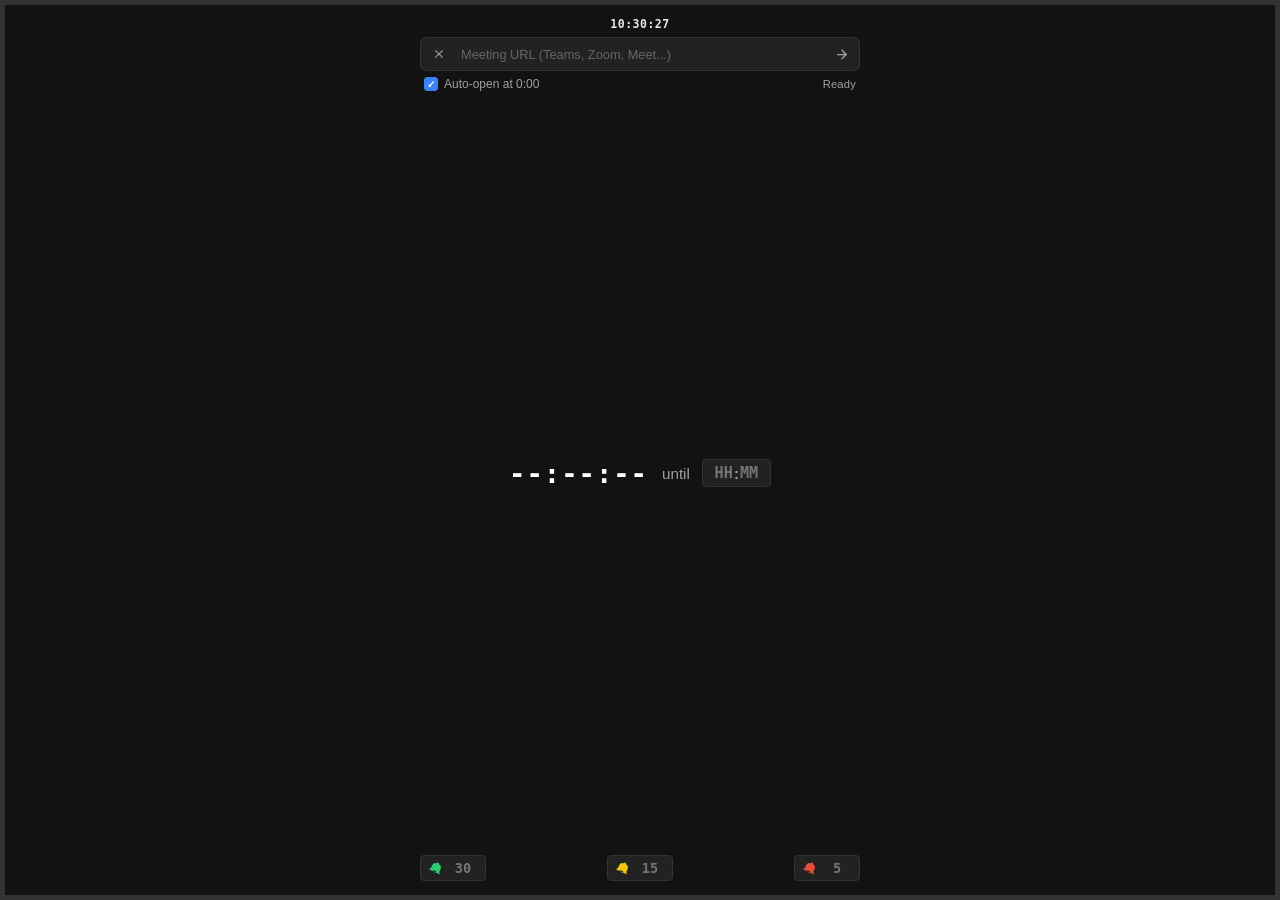
<file: index.html>
<!DOCTYPE html>
<html lang="en">
<head>
    <meta charset="UTF-8">
    <meta name="viewport" content="width=device-width, initial-scale=1.0">
    <title>Countdown Widget</title>
    <link rel="stylesheet" href="style.css">
</head>
<body>

    <!-- Top URL Meeting Redirect Bar -->
    <div class="url-bar-container">
        <div class="current-clock" id="currentClock">--:--:--</div>
        <div class="url-input-wrapper">
            <!-- Clear Button (✕) -->
            <button type="button" class="icon-btn" id="clearUrlBtn" title="Clear URL and disable redirect" aria-label="Clear URL">
                <svg viewBox="0 0 24 24" width="14" height="14" fill="currentColor">
                    <path d="M19 6.41L17.59 5 12 10.59 6.41 5 5 6.41 10.59 12 5 17.59 6.41 19 12 13.41 17.59 19 19 17.59 13.41 12z"/>
                </svg>
            </button>

            <!-- URL input field -->
            <input 
                type="text" 
                id="meetingUrlInput" 
                class="url-input" 
                placeholder="Meeting URL (Teams, Zoom, Meet...)" 
                spellcheck="false" 
                autocomplete="off"
            >

            <!-- Launch Button (➜) -->
            <button type="button" class="icon-btn launch-btn" id="launchUrlBtn" title="Open meeting link now in a new tab" aria-label="Launch meeting URL">
                <svg viewBox="0 0 24 24" width="15" height="15" fill="currentColor">
                    <path d="M5 13h11.86l-5.43 5.43 1.42 1.42L21.14 12l-8.29-8.29-1.42 1.42L16.86 11H5v2z"/>
                </svg>
            </button>
        </div>

        <div class="url-controls-row">
            <label class="toggle-label" title="Automatically opens the link when the countdown reaches 00:00:00">
                <input type="checkbox" id="autoRedirectCheck" checked>
                <span>Auto-open at 0:00</span>
            </label>
            <span class="redirect-status-badge" id="redirectStatus">Ready</span>
        </div>
    </div>

    <!-- Center Countdown Area -->
    <div class="widget-wrapper">
        <div class="widget-layout">
            <!-- Displayed live remaining time -->
            <div class="time-digits" id="timeDigits">--:--:--</div>

            <!-- Target sentence layout -->
            <div class="target-group">
                <span>until</span>
                <form id="timerForm" style="display:inline;" onsubmit="return false;">
                    <div class="time-input-group">
                        <input type="text" id="inputHour" class="time-field" placeholder="HH" maxlength="2" inputmode="numeric" autocomplete="off">
                        <span class="time-separator">:</span>
                        <input type="text" id="inputMinute" class="time-field" placeholder="MM" maxlength="2" inputmode="numeric" autocomplete="off">
                    </div>
                </form>
            </div>
        </div>
    </div>

    <!-- Bottom Settings Bar for Thresholds & Beeps -->
    <div class="settings-bar">
        <!-- Threshold 1: Green / Safe -->
        <div class="threshold-group">
            <div class="bell-container" style="color: var(--color-safe);">
                <svg viewBox="0 0 24 24" width="14" height="14" fill="currentColor"><path d="M12 2a2 2 0 0 0-2 2v.09A7.002 7.002 0 0 0 4 11v5l-2 2v1h20v-1l-2-2v-5a7.002 7.002 0 0 0-6-6.91V4a2 2 0 0 0-2-2zm0 18a3 3 0 0 1-3-3h6a3 3 0 0 1-3 3z"/></svg>
            </div>
            <input type="text" id="threshold1Field" class="threshold-field" placeholder="30" maxlength="3" inputmode="numeric" autocomplete="off">
        </div>

        <!-- Threshold 2: Yellow / Warning -->
        <div class="threshold-group">
            <div class="bell-container" style="color: var(--color-warning);">
                <svg viewBox="0 0 24 24" width="14" height="14" fill="currentColor"><path d="M12 2a2 2 0 0 0-2 2v.09A7.002 7.002 0 0 0 4 11v5l-2 2v1h20v-1l-2-2v-5a7.002 7.002 0 0 0-6-6.91V4a2 2 0 0 0-2-2zm0 18a3 3 0 0 1-3-3h6a3 3 0 0 1-3 3z"/></svg>
            </div>
            <input type="text" id="threshold2Field" class="threshold-field" placeholder="15" maxlength="3" inputmode="numeric" autocomplete="off">
        </div>

        <!-- Threshold 3: Red / Danger -->
        <div class="threshold-group">
            <div class="bell-container" style="color: var(--color-danger);">
                <svg viewBox="0 0 24 24" width="14" height="14" fill="currentColor"><path d="M12 2a2 2 0 0 0-2 2v.09A7.002 7.002 0 0 0 4 11v5l-2 2v1h20v-1l-2-2v-5a7.002 7.002 0 0 0-6-6.91V4a2 2 0 0 0-2-2zm0 18a3 3 0 0 1-3-3h6a3 3 0 0 1-3 3z"/></svg>
            </div>
            <input type="text" id="threshold3Field" class="threshold-field" placeholder="5" maxlength="3" inputmode="numeric" autocomplete="off">
        </div>
    </div>

    <!-- Audio Elements for Local Beep Files -->
    <audio id="beep0" src="beep0.mp3" preload="auto"></audio>
    <audio id="beep1" src="beep1.mp3" preload="auto"></audio>
    <audio id="beep2" src="beep2.mp3" preload="auto"></audio>
    <audio id="beep3" src="beep3.mp3" preload="auto"></audio>

    <script src="script.js"></script>
</body>
</html>
</file>
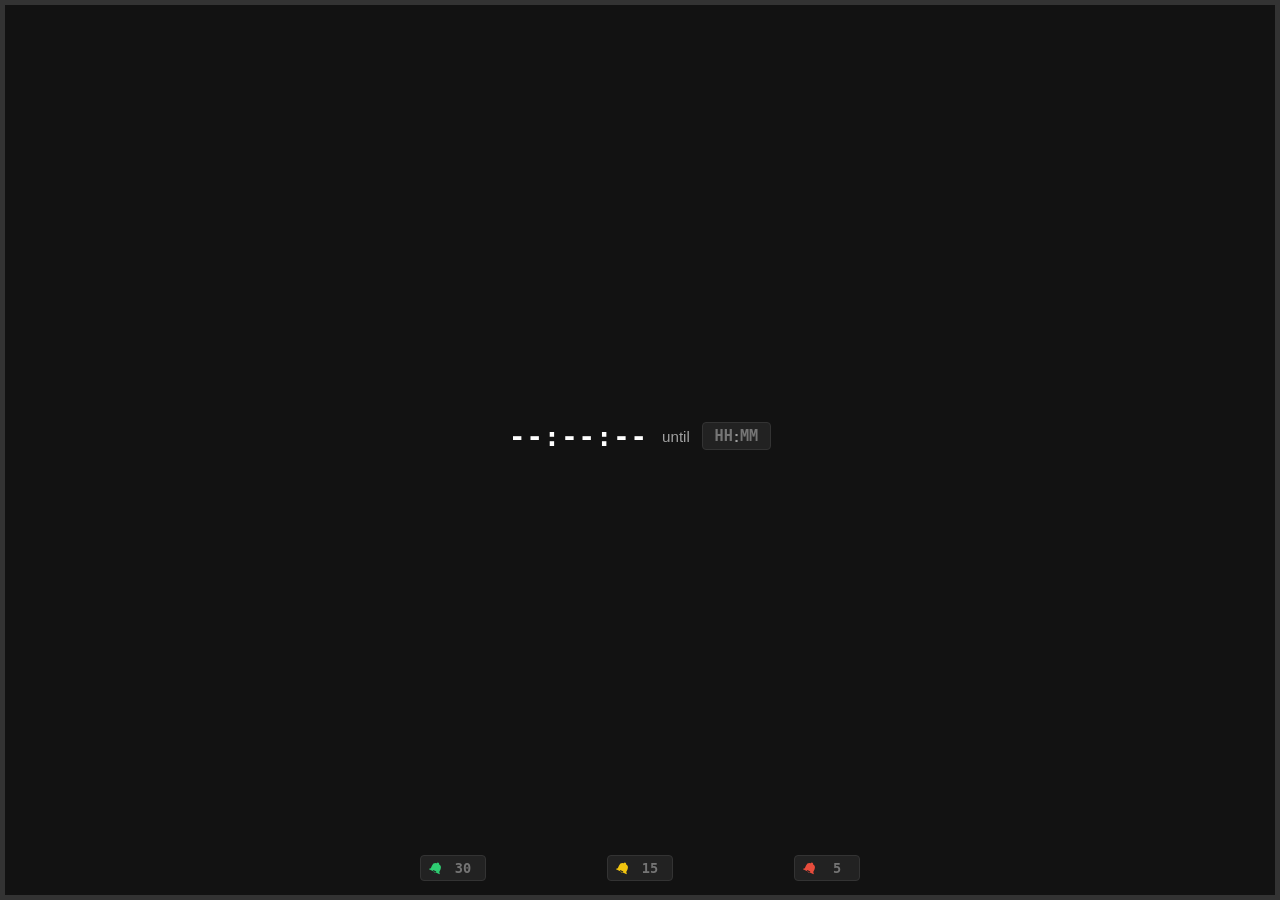
<file: simple.html>
<!DOCTYPE html>
<html lang="en">
<head>
    <meta charset="UTF-8">
    <meta name="viewport" content="width=device-width, initial-scale=1.0">
    <title>Countdown Widget</title>
    <link rel="stylesheet" href="style.css">
</head>
<body>

<!-- removed code can be found in the other .html file -->

    <!-- Center Countdown Area -->
    <div class="widget-wrapper">
        <div class="widget-layout">
            <!-- Displayed live remaining time -->
            <div class="time-digits" id="timeDigits">--:--:--</div>

            <!-- Target sentence layout -->
            <div class="target-group">
                <span>until</span>
                <form id="timerForm" style="display:inline;" onsubmit="return false;">
                    <div class="time-input-group">
                        <input type="text" id="inputHour" class="time-field" placeholder="HH" maxlength="2" inputmode="numeric" autocomplete="off">
                        <span class="time-separator">:</span>
                        <input type="text" id="inputMinute" class="time-field" placeholder="MM" maxlength="2" inputmode="numeric" autocomplete="off">
                    </div>
                </form>
            </div>
        </div>
    </div>

    <!-- Bottom Settings Bar for Thresholds & Beeps -->
    <div class="settings-bar">
        <!-- Threshold 1: Green / Safe -->
        <div class="threshold-group">
            <div class="bell-container" style="color: var(--color-safe);">
                <svg viewBox="0 0 24 24" width="14" height="14" fill="currentColor"><path d="M12 2a2 2 0 0 0-2 2v.09A7.002 7.002 0 0 0 4 11v5l-2 2v1h20v-1l-2-2v-5a7.002 7.002 0 0 0-6-6.91V4a2 2 0 0 0-2-2zm0 18a3 3 0 0 1-3-3h6a3 3 0 0 1-3 3z"/></svg>
            </div>
            <input type="text" id="threshold1Field" class="threshold-field" placeholder="30" maxlength="3" inputmode="numeric" autocomplete="off">
        </div>

        <!-- Threshold 2: Yellow / Warning -->
        <div class="threshold-group">
            <div class="bell-container" style="color: var(--color-warning);">
                <svg viewBox="0 0 24 24" width="14" height="14" fill="currentColor"><path d="M12 2a2 2 0 0 0-2 2v.09A7.002 7.002 0 0 0 4 11v5l-2 2v1h20v-1l-2-2v-5a7.002 7.002 0 0 0-6-6.91V4a2 2 0 0 0-2-2zm0 18a3 3 0 0 1-3-3h6a3 3 0 0 1-3 3z"/></svg>
            </div>
            <input type="text" id="threshold2Field" class="threshold-field" placeholder="15" maxlength="3" inputmode="numeric" autocomplete="off">
        </div>

        <!-- Threshold 3: Red / Danger -->
        <div class="threshold-group">
            <div class="bell-container" style="color: var(--color-danger);">
                <svg viewBox="0 0 24 24" width="14" height="14" fill="currentColor"><path d="M12 2a2 2 0 0 0-2 2v.09A7.002 7.002 0 0 0 4 11v5l-2 2v1h20v-1l-2-2v-5a7.002 7.002 0 0 0-6-6.91V4a2 2 0 0 0-2-2zm0 18a3 3 0 0 1-3-3h6a3 3 0 0 1-3 3z"/></svg>
            </div>
            <input type="text" id="threshold3Field" class="threshold-field" placeholder="5" maxlength="3" inputmode="numeric" autocomplete="off">
        </div>
    </div>

    <!-- Audio Elements for Local Beep Files -->
    <audio id="beep0" src="beep0.mp3" preload="auto"></audio>
    <audio id="beep1" src="beep1.mp3" preload="auto"></audio>
    <audio id="beep2" src="beep2.mp3" preload="auto"></audio>
    <audio id="beep3" src="beep3.mp3" preload="auto"></audio>

    <script src="simple.js"></script>
</body>
</html>
</file>
<file: style.css>
/* Base Reset & Variables */
* {
    box-sizing: border-box;
    margin: 0;
    padding: 0;
    font-family: -apple-system, BlinkMacSystemFont, "Segoe UI", Roboto, sans-serif;
}

:root {
    --bg-color: #121212;
    --text-main: #ffffff;
    --text-muted: #a0a0a0;
    --border-default: #333333;
    --input-bg: #222222;
    --input-bg-focus: #2a2a2a;
    --accent-blue: #3b82f6;
    --accent-blue-hover: #2563eb;
    
    /* Dynamic Border Colors */
    --status-color: #333333; 
    --color-safe: #2ecc71;    /* Green */
    --color-warning: #f1c40f; /* Yellow */
    --color-danger: #e74c3c;  /* Red */
}

/* Fixed Viewport Constraints */
body {
    background-color: var(--bg-color);
    color: var(--text-main);
    height: 100vh;
    width: 100vw;
    display: flex;
    flex-direction: column;
    justify-content: space-between;
    align-items: center;
    padding: 12px 16px 14px 16px;
    overflow: hidden;
    border: 5px solid var(--status-color);
    transition: border-color 0.5s ease;
}

/* Top Meeting URL Bar */
.url-bar-container {
    width: 100%;
    max-width: 440px;
    display: flex;
    flex-direction: column;
    gap: 6px;
}

.url-input-wrapper {
    display: flex;
    align-items: center;
    background-color: var(--input-bg);
    border: 1px solid var(--border-default);
    border-radius: 6px;
    padding: 2px 4px;
    transition: border-color 0.2s, background-color 0.2s;
}

.url-input-wrapper:focus-within {
    border-color: var(--accent-blue);
    background-color: var(--input-bg-focus);
}

.icon-btn {
    background: transparent;
    border: none;
    color: var(--text-muted);
    cursor: pointer;
    width: 28px;
    height: 28px;
    display: flex;
    align-items: center;
    justify-content: center;
    border-radius: 4px;
    transition: color 0.15s, background-color 0.15s;
    flex-shrink: 0;
}

.icon-btn:hover {
    color: var(--text-main);
    background-color: rgba(255, 255, 255, 0.08);
}

.icon-btn.launch-btn:hover {
    color: #60a5fa;
}

.url-input {
    flex: 1;
    background: transparent;
    border: none;
    color: var(--text-main);
    font-size: 0.85rem;
    padding: 5px 8px;
    outline: none;
    min-width: 0;
}

.url-input::placeholder {
    color: #666;
    font-size: 0.8rem;
}

/* Auto-Redirect Toggle & Status Pill */
.url-controls-row {
    display: flex;
    justify-content: space-between;
    align-items: center;
    padding: 0 4px;
    font-size: 0.75rem;
    color: var(--text-muted);
}

.toggle-label {
    display: inline-flex;
    align-items: center;
    gap: 6px;
    cursor: pointer;
    user-select: none;
}

.toggle-label input[type="checkbox"] {
    appearance: none;
    -webkit-appearance: none;
    width: 14px;
    height: 14px;
    border: 1px solid var(--border-default);
    border-radius: 3px;
    background-color: var(--input-bg);
    outline: none;
    cursor: pointer;
    position: relative;
    display: grid;
    place-content: center;
    transition: all 0.15s ease;
}

.toggle-label input[type="checkbox"]:checked {
    background-color: var(--accent-blue);
    border-color: var(--accent-blue);
}

.toggle-label input[type="checkbox"]:checked::after {
    content: "✓";
    color: #ffffff;
    font-size: 10px;
    font-weight: bold;
}

.redirect-status-badge {
    font-size: 0.7rem;
    letter-spacing: 0.2px;
    transition: color 0.2s;
}

.redirect-status-badge.active {
    color: var(--color-safe);
}

.redirect-status-badge.opened {
    color: #93c5fd;
}

.redirect-status-badge.waiting {
    color: #fbbf24;
}

/* Center Wrapper to Keep Widget Centered Vertically */
.widget-wrapper {
    flex: 1;
    display: flex;
    align-items: center;
    justify-content: center;
    width: 100%;
}

/* Center-Aligned Horizontal Widget Layout */
.widget-layout {
    display: flex;
    align-items: center;
    justify-content: center;
    width: 100%;
    gap: 12px;
}

/* Displays countdown digits: H:MM:SS */
.time-digits {
    font-size: 1.7rem;
    font-weight: 700;
    font-family: monospace;
    letter-spacing: 1px;
    color: var(--text-main);
    white-space: nowrap;
}

/* Target Group (until [HH:MM]) */
.target-group {
    display: flex;
    align-items: center;
    gap: 10px;
    color: var(--text-muted);
    font-size: 0.95rem;
    font-weight: 500;
}

.target-group > span {
    margin: 0 2px;
}

.time-input-group {
    display: flex;
    align-items: center;
    background-color: var(--input-bg);
    border: 1px solid var(--border-default);
    border-radius: 4px;
    padding: 4px 6px;
}

.time-field {
    width: 24px;
    background: transparent;
    border: none;
    color: var(--text-main);
    font-size: 0.95rem;
    outline: none;
    font-family: monospace;
    font-weight: 600;
}

#inputHour {
    text-align: right;
}

#inputMinute {
    text-align: left;
}

.time-field::-webkit-inner-spin-button, 
.time-field::-webkit-outer-spin-button { 
    -webkit-appearance: none;
    margin: 0;
}

.time-separator {
    color: var(--text-muted);
    font-weight: bold;
    user-select: none;
    padding: 0 1px;
}

/* Bottom Settings Bar for Thresholds */
.settings-bar {
    display: flex;
    justify-content: space-between;
    width: 100%;
    max-width: 440px;
    gap: 8px;
}

.threshold-group {
    display: flex;
    align-items: center;
    gap: 6px;
    background-color: var(--input-bg);
    border: 1px solid var(--border-default);
    border-radius: 4px;
    padding: 4px 8px;
}

.threshold-field {
    width: 28px;
    background: transparent;
    border: none;
    color: var(--text-main);
    font-size: 0.85rem;
    outline: none;
    font-family: monospace;
    font-weight: 600;
}

.bell-container {
    display: flex;
    align-items: center;
    gap: 2px;
}

.bell-container svg {
    rotate: 25deg;
}

#threshold1Field { text-align: center; color: var(--color-safe); }
#threshold2Field { text-align: center; color: var(--color-warning); }
#threshold3Field { text-align: center; color: var(--color-danger); }

/* Responsive scaling */
@media (max-width: 420px) {
    .widget-layout {
        gap: 8px;
    }
    .time-digits {
        font-size: 1.35rem;
    }
    .target-group {
        font-size: 0.85rem;
        gap: 6px;
    }
    .time-field {
        font-size: 0.85rem;
        width: 20px;
    }
    .settings-bar {
        max-width: 100%;
    }
}

.current-clock {
   font-family: monospace;
   font-weight: 700;
   color: var(--text-main);
   font-size: 0.72rem;
   letter-spacing: 0.5px;
   text-align: center;
   opacity: 0.9;
}
</file>
